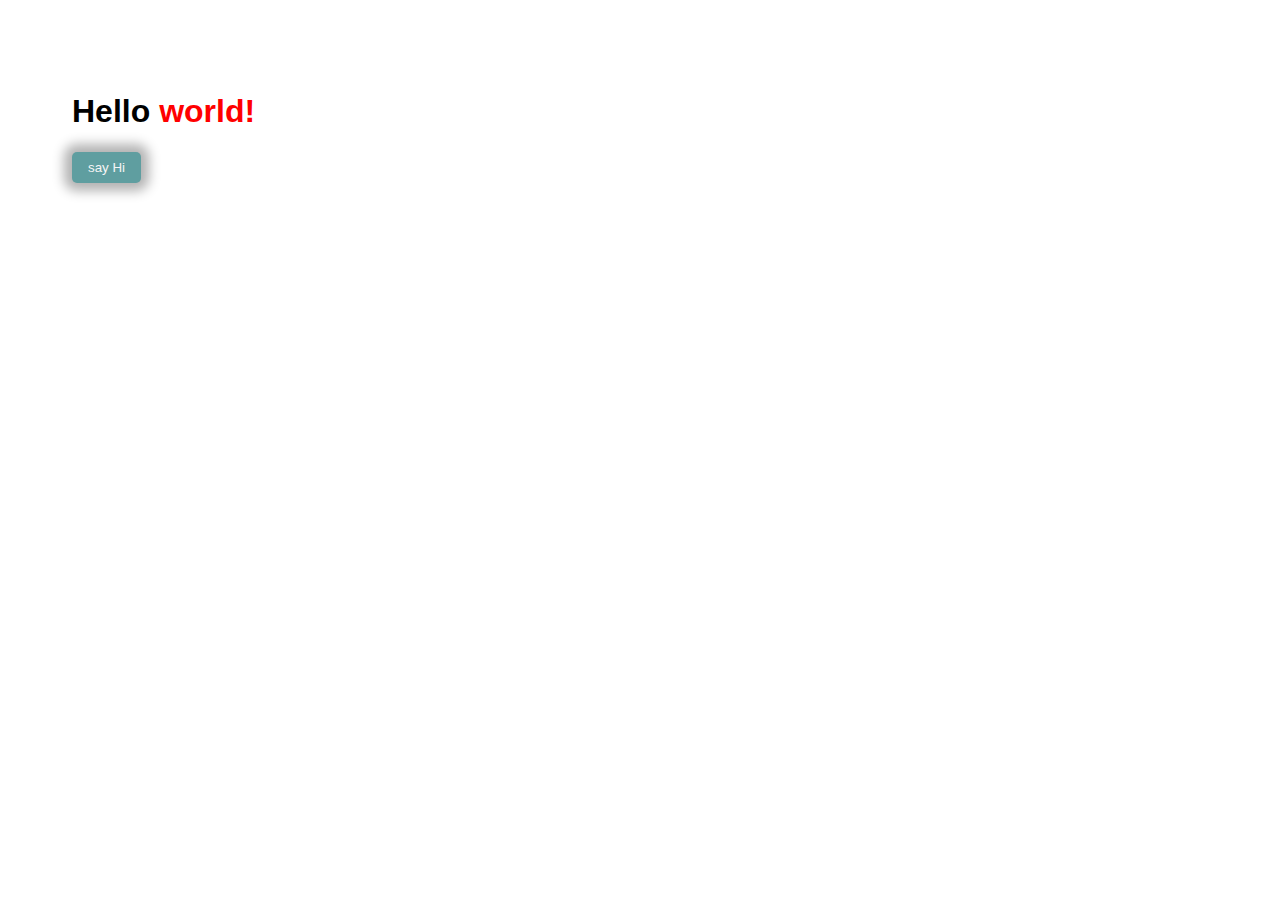
<file: Intermediate_js/hello_world/index.html>
<!DOCTYPE html>
<html lang="en">
<head>
    <meta charset="UTF-8">
    <meta name="viewport" content="width=device-width, initial-scale=1.0">
    <title>say Hello!</title>
    <link rel="stylesheet" href="style.css">
    <script src="script.js" defer></script>
</head>
<body>
    <h1>Hello <span>world!</span></h1>
    <button>say Hi</button>
</body>
</html>
</file>
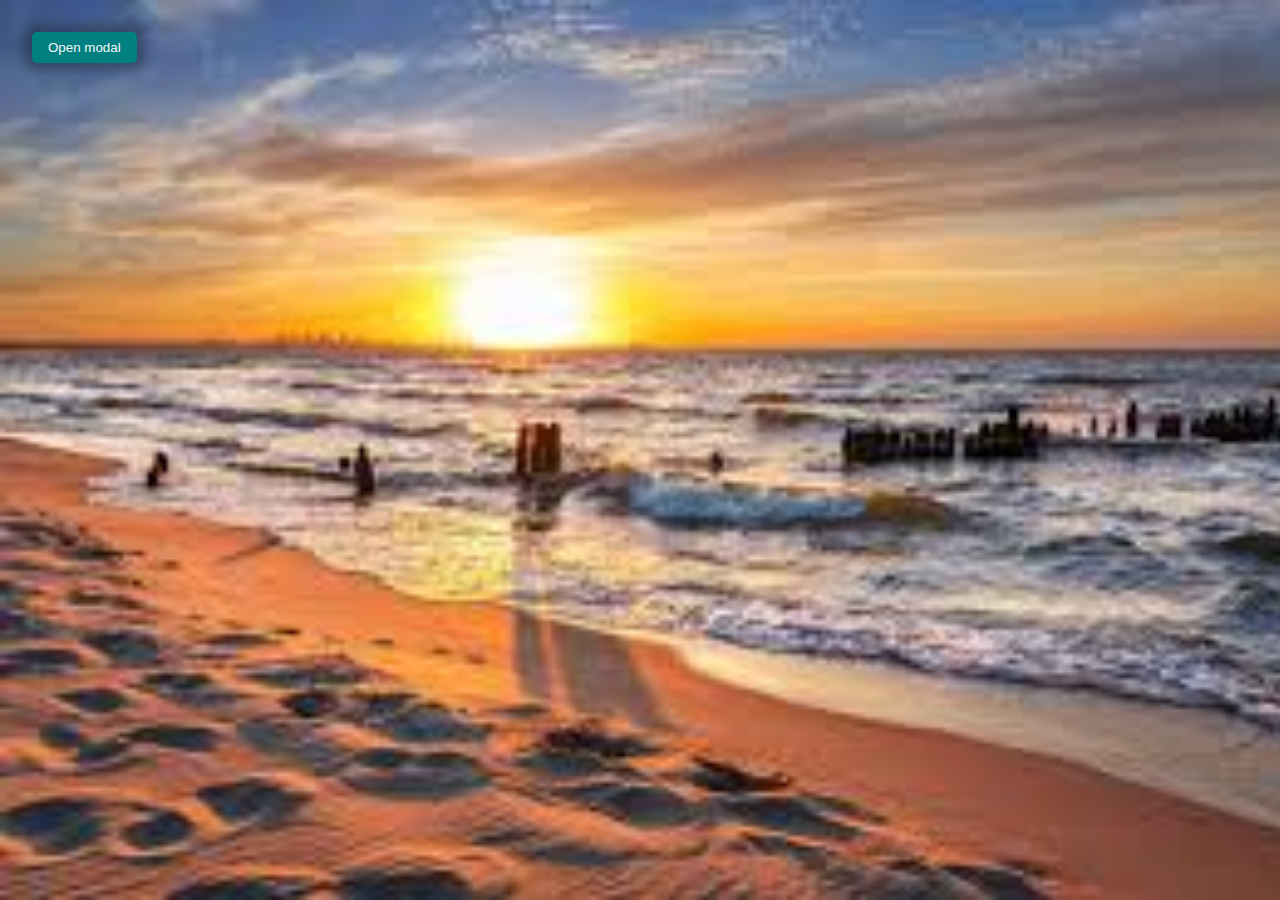
<file: Intermediate_js/modal_js/index.html>
<!DOCTYPE html>
<html lang="en">
<head>
    <meta charset="UTF-8">
    <meta name="viewport" content="width=device-width, initial-scale=1.0">
    <title>our modal</title>
    <link rel="stylesheet" href="style.css">
    <script src="script.js" defer></script>
</head>
<body>
    <button id="openModal">Open modal</button>
    <div class="modal">
        <div class="modal_overlay"></div>
        <div class="modal_content">
            <h1>Hello there !</h1>
            <p>click anywhere to close the modal</p>
        </div>
    </div>
</body>
</html>
</file>
<file: Intermediate_js/hello_world/style.css>
body {
    padding: 4rem;
    font-family: 'Trebuchet MS', 'Lucida Sans Unicode', 'Lucida Grande', 'Lucida Sans', Arial, sans-serif;
}
h1 > span {
    color: red;
}
button{
    background-color: cadetblue;
    color: whitesmoke;
    padding: .5rem 1rem ;
    border: 0;
    border-radius: 5px;
    cursor: pointer;
    box-shadow: 0 0 12px 8px rgba(0, 0, 0, 0.3);
}
button:hover {
    background-color: slategray;
}
</file>
<file: Intermediate_js/modal_js/style.css>
html{
    height: 100%;
}
body {
    height: 100%;
    font-family: Verdana, Geneva, Tahoma, sans-serif;
    padding: 0;
    margin: 0;
    background-image: url(sunset.jpeg);
    background-size: cover;

}
button{
    margin: 2rem;
    background-color: teal;
    color: whitesmoke;
    padding: .5rem 1rem ;
    border: 0;
    border-radius: 5px;
    box-shadow: 0 0 12px 8px rgba(0, 0, 0, 0.3);
    cursor: pointer;
}
button:hover{ background-color: darkslategray;}
.modal{
    position: absolute;
    right: 0;
    left: 0;
    top: 0;
    bottom: 0;
    height: 100%;
    display: none;
    justify-content: center;
    align-items: center;
}
.modal_overlay{
    position: absolute;
    right: 0;
    left: 0;
    top: 0;
    bottom: 0;
    background-color: rgba(0, 0, 0, 0.4);
}
.modal_content{
    background-color: blanchedalmond;
    padding: 3rem;
    position: relative;
    cursor: pointer;
}
.modal.open{
    display: flex;
}
</file>
